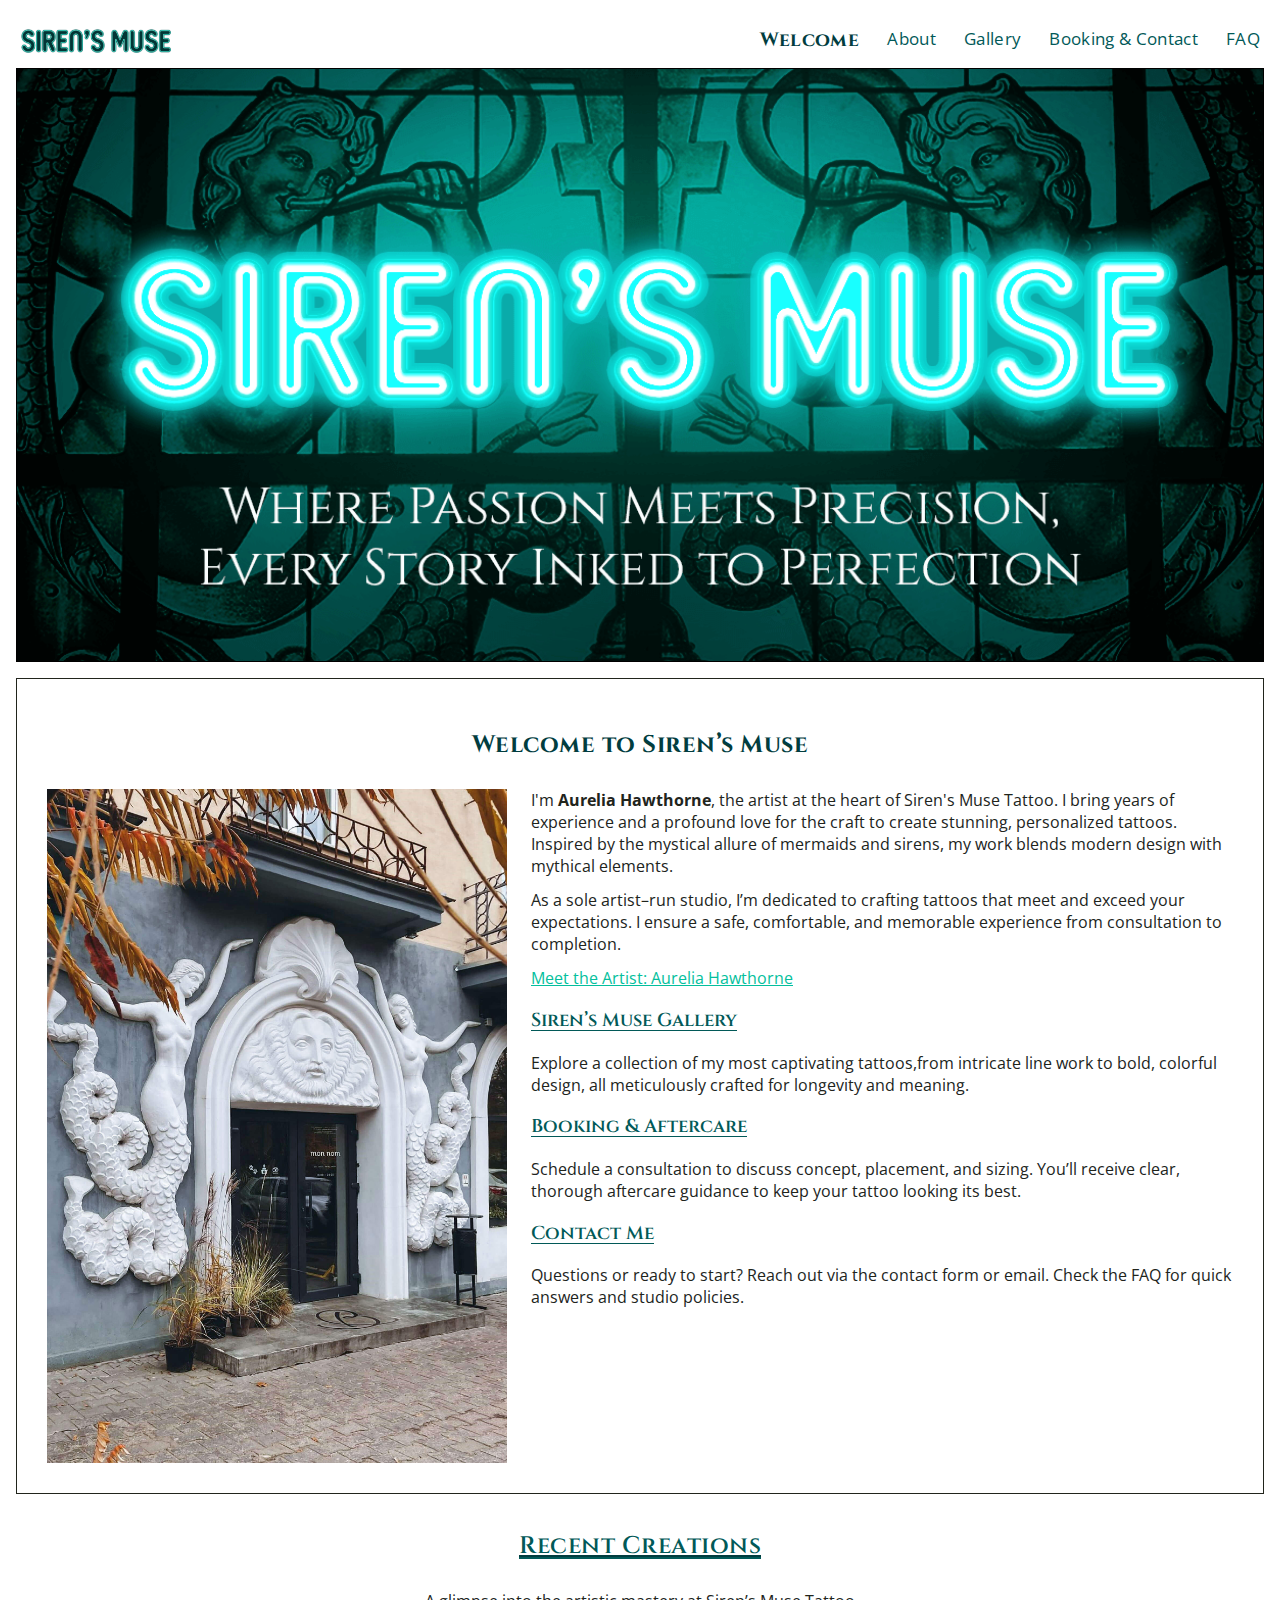
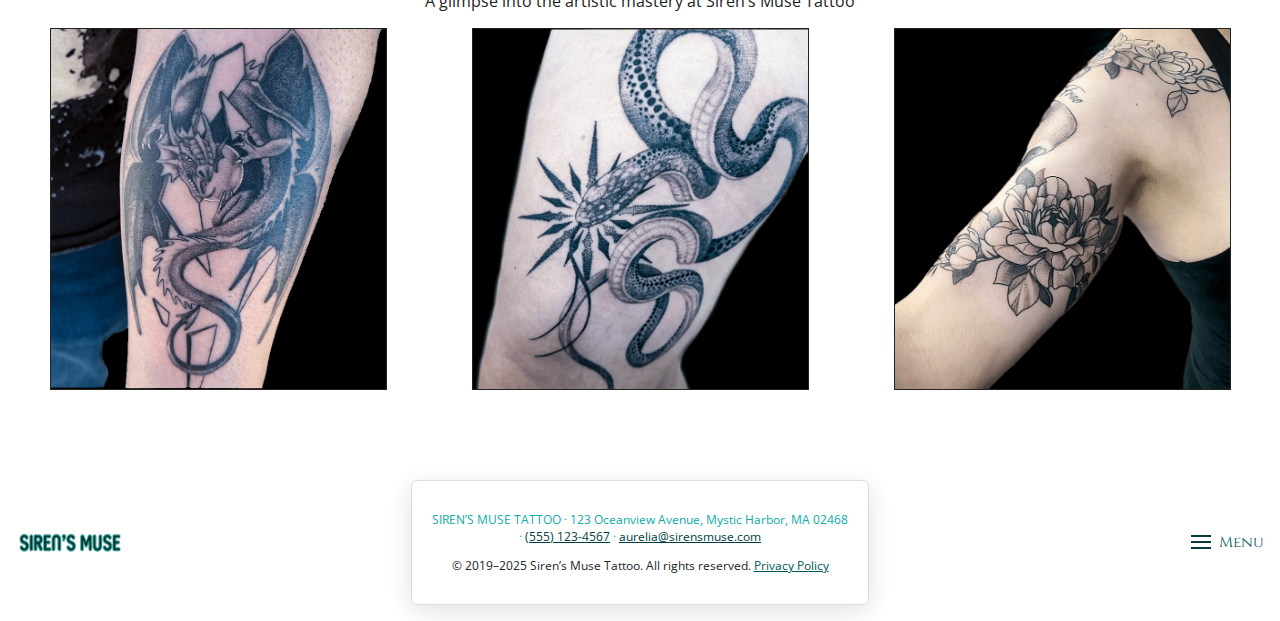
<file: index.html>
<!DOCTYPE html>
<html lang="en">
<head>
  <meta charset="UTF-8" />
  <title>Siren’s Muse Tattoo</title>
  <meta name="viewport" content="width=device-width, initial-scale=1.0" />
  <meta
    name="description"
    content="Welcome to Siren’s Muse Tattoo. Explore the artistry of Aurelia Hawthorne and discover stunning, personalized tattoos inspired by myth and modern design."
  />
  <link rel="stylesheet" href="./Resources/style.css" />
  <link rel="preconnect" href="https://fonts.googleapis.com" />
  <link rel="preconnect" href="https://fonts.gstatic.com" crossorigin />
  <link href="https://fonts.googleapis.com/css2?family=Cinzel:wght@400..900&family=Open+Sans:ital,wght@0,300..800;1,300..800&display=swap" rel="stylesheet" />
</head>

<body>
  <!-- Header -->
  <header class="site-header">
    <div class="header-inner container">
      <a class="brand" href="index.html" aria-label="Siren’s Muse Tattoo — Home">
        <img src="./Resources/images/logo.png" alt="Siren’s Muse logo" width="160" height="40" />
      </a>

      <nav class="site-nav" aria-label="Primary">
        <ul class="nav-list">
          <li><a class="active" href="index.html" aria-current="page">Welcome</a></li>
          <li><a href="about.html">About</a></li>
          <li><a href="gallery.html">Gallery</a></li>
          <li><a href="booking.html">Booking &amp; Contact</a></li>
          <li><a href="faq.html">FAQ</a></li>
        </ul>
      </nav>
    </div>

    <!-- Hero -->
    <section class="hero" aria-label="Intro banner">
      <figure class="hero-figure">
        <img
          class="header"
          src="./Resources/images/home_page_header.png"
          alt="Siren’s Muse: Where passion meets precision—every story inked to perfection"
          width="1600"
          height="640"
        />
      </figure>
    </section>
  </header>

  <!-- Main -->
  <main id="main">
    <!-- Welcome -->
    <section class="section intro bordered" aria-labelledby="about-title">
      <header class="section-header">
        <h2 id="about-title">Welcome to Siren’s Muse</h2>
      </header>

      <div class="about-grid">
        <!-- Left panel: Image -->
        <aside class="about-aside">
          <figure class="studio-figure">
            <img
              class="table-img"
              src="./Resources/images/shop_front.jpg"
              alt="Studio entrance of Siren’s Muse Tattoo"
              width="450"
              height="600"
            />
          </figure>
        </aside>

        <!-- Right panel: Text -->
        <article class="about-content">
          <p>I'm <strong>Aurelia Hawthorne</strong>, the artist at the heart of Siren's Muse Tattoo. I bring years of experience and a profound love for the craft to create stunning, personalized tattoos. Inspired by the mystical allure of mermaids and sirens, my work blends modern design with mythical elements.</p>

          <p>As a sole artist–run studio, I’m dedicated to crafting tattoos that meet and exceed your expectations. I ensure a safe, comfortable, and memorable experience from consultation to completion.</p>

          <p class="about-cta">
            <a href="about.html">Meet the Artist: Aurelia Hawthorne</a>
          </p>

          <section class="site-information">
            <h3><a href="gallery.html">Siren’s Muse Gallery</a></h3>
            <p>Explore a collection of my most captivating tattoos,from intricate line work to bold, colorful design, all meticulously crafted for longevity and meaning.</p>
          </section>

          <section class="site-information">
            <h3><a href="booking.html">Booking &amp; Aftercare</a></h3>
            <p>Schedule a consultation to discuss concept, placement, and sizing. You’ll receive clear, thorough aftercare guidance to keep your tattoo looking its best.</p>
          </section>

          <section class="site-information">
            <h3><a href="booking.html">Contact Me</a></h3>
            <p>Questions or ready to start? Reach out via the contact form or email. Check the FAQ for quick answers and studio policies.</p>
          </section>
        </article>
      </div>
    </section>

    <!-- Recent Creations -->
    <section class="section gallery" aria-labelledby="recent-title">
      <header class="section-header">
        <h2 id="recent-title"><a href="gallery.html">Recent Creations</a></h2>
        <p>​A glimpse into the artistic mastery at Siren’s Muse Tattoo</p>
      </header>

      <ul class="card-grid" aria-label="Recent tattoos">
        <li>
          <figure class="card">
            <img class="tattoo" src="./Resources/images/dragon.png" alt="Small detailed dragon tattoo" width="335" height="360" />
          </figure>
        </li>
        <li>
          <figure class="card">
            <img class="tattoo" src="./Resources/images/snake.png" alt="Fine line snake tattoo" width="335" height="360" />
          </figure>
        </li>
        <li>
          <figure class="card">
            <img class="tattoo" src="./Resources/images/peonies.png" alt="Fine line peony floral tattoo" width="335" height="360" />
          </figure>
        </li>
      </ul>
    </section>
  </main>

  <!-- Footer with hamburger nav -->
  <footer class="site-footer">
    <div class="container footer-inner">
      <!-- Brand -->
      <a class="brand" href="index.html" aria-label="Siren’s Muse Tattoo — Home">
        <img class="footer-logo" src="./Resources/images/footer_logo.png" alt="Siren’s Muse logo" width="140" height="40" />
      </a>

      <!-- Address / contact -->
      <address class="contact" aria-label="Studio contact">
        <p class="contact-info">
          SIREN’S MUSE TATTOO · 123 Oceanview Avenue, Mystic Harbor, MA 02468 ·
          <a href="tel:+15551234567">(555) 123-4567</a> ·
          <a href="mailto:aurelia@sirensmuse.com">aurelia@sirensmuse.com</a>
        </p>
        <p class="copyright">
          &copy; <time datetime="2019">2019</time>–<time datetime="2025">2025</time> Siren’s Muse Tattoo.
          All rights reserved. <a href="./privacy_policy.html">Privacy Policy</a>
        </p>
      </address>

      <!-- Footer navigation with hamburger -->
      <nav class="footer-nav" aria-label="Site">
        <details class="hamburger">
          <summary class="hamburger-toggle" aria-label="Open site menu">
            <span class="hamburger-icon" aria-hidden="true"></span>
            <span class="hamburger-label">Menu</span>
          </summary>
          <div class="hamburger-panel" role="group" aria-label="Footer menu">
            <a href="index.html">Welcome</a>
            <a href="about.html">About</a>
            <a href="gallery.html">Gallery</a>
            <a href="booking.html">Booking &amp; Contact</a>
            <a href="faq.html">FAQ</a>
            <a href="privacy_policy.html">Privacy Policy</a>
          </div>
        </details>
      </nav>
    </div>
  </footer>

  <!-- Auto-close footer hamburger -->
  <script>
    (function () {
      const details = document.querySelector('.hamburger');
      if (!details) return;
      details.addEventListener('click', (e) => {
        const a = e.target.closest('a');
        if (a) details.open = false;
      });
      document.addEventListener('click', (e) => {
        if (!details.contains(e.target)) details.open = false;
      });
      document.addEventListener('keydown', (e) => {
        if (e.key === 'Escape') details.open = false;
      });
    })();
  </script>
</body>
</html>
</file>
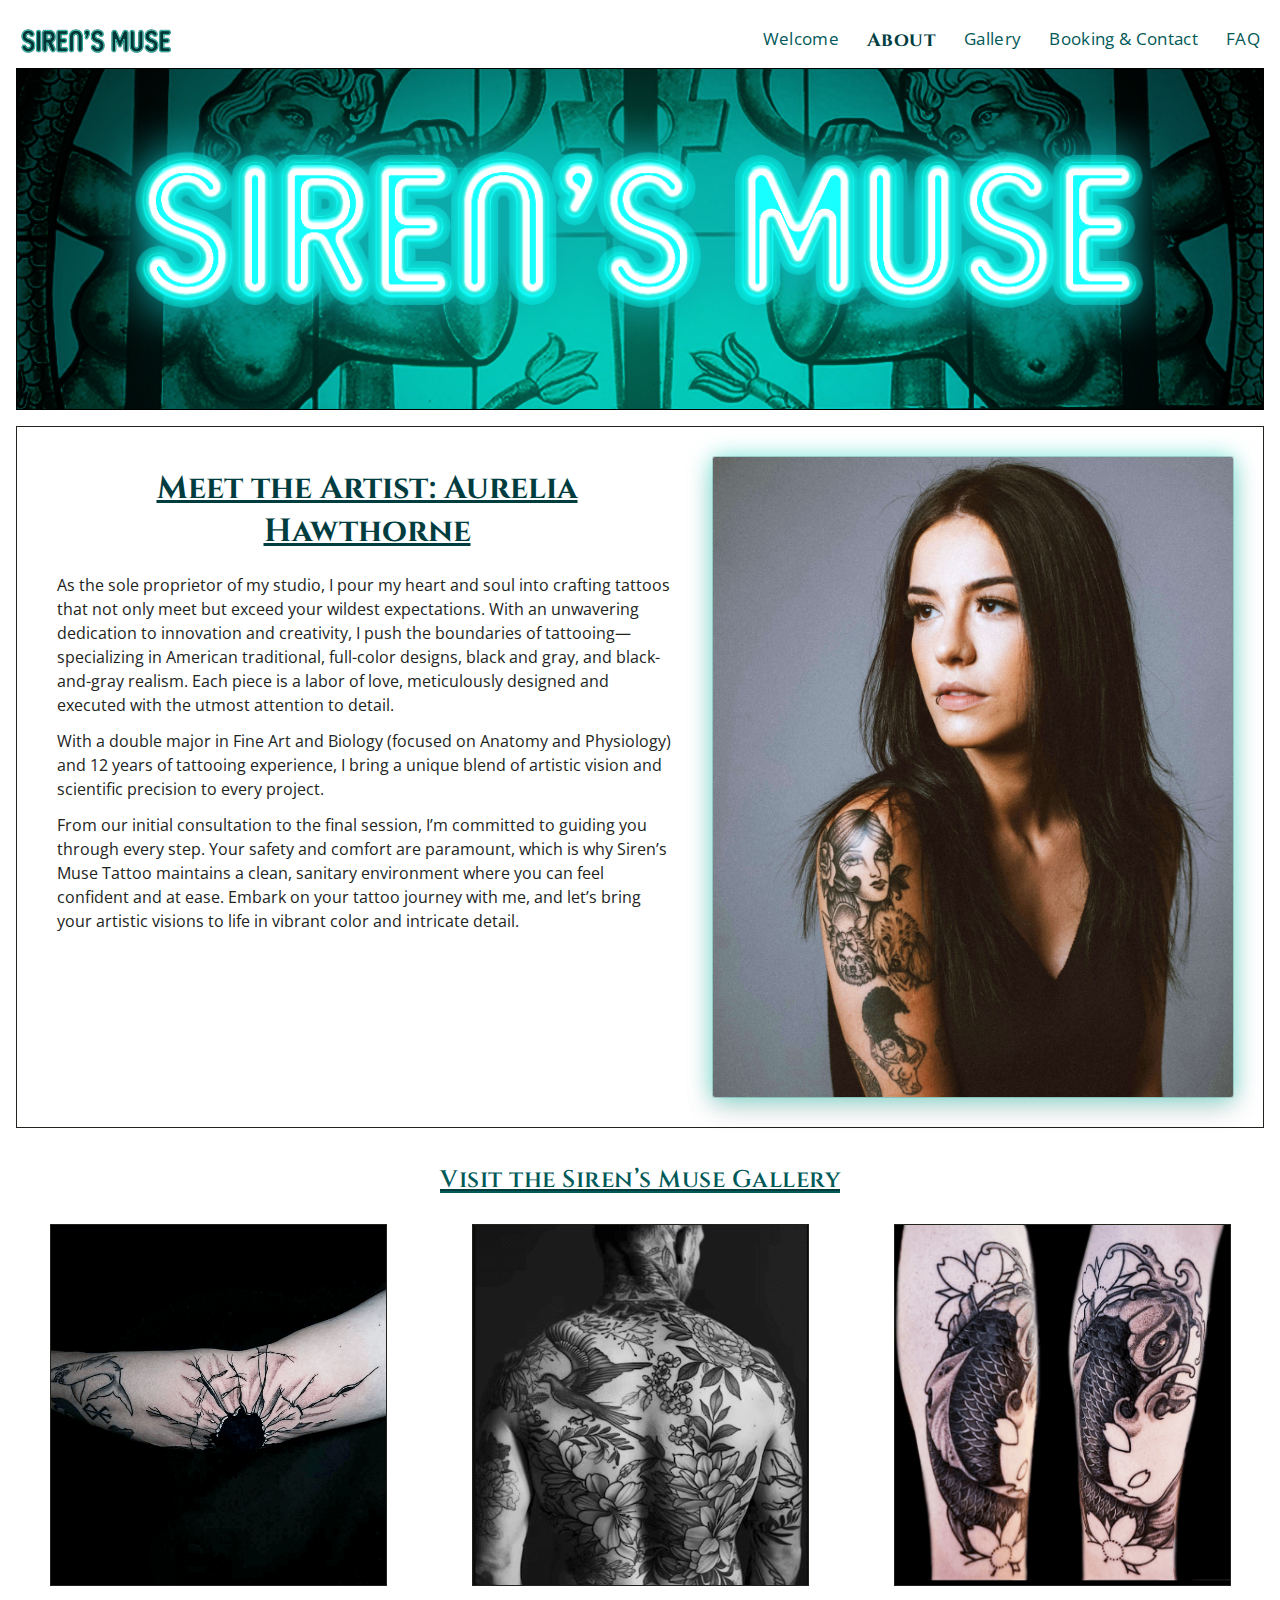
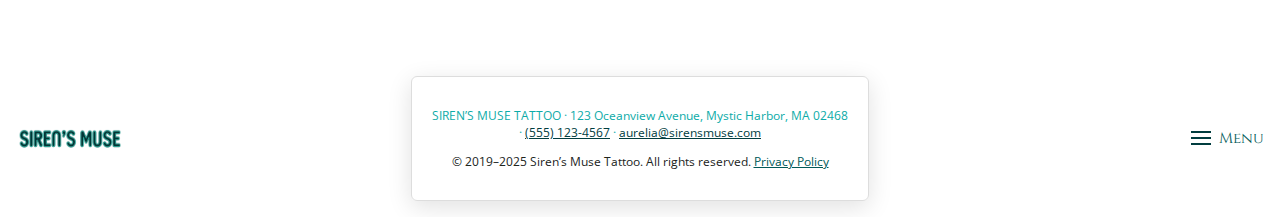
<file: about.html>
<!DOCTYPE html>
<html lang="en">
<head>
  <meta charset="UTF-8" />
  <title>Siren’s Muse Tattoo — About</title>
  <meta name="viewport" content="width=device-width, initial-scale=1.0" />
  <meta name="description" content="Meet Aurelia Hawthorne, the artist behind Siren’s Muse Tattoo. Learn about her journey, influences, and dedication to exceptional custom tattoos." />
  <link rel="stylesheet" href="./Resources/style.css" />
  <link rel="preconnect" href="https://fonts.googleapis.com" />
  <link rel="preconnect" href="https://fonts.gstatic.com" crossorigin />
  <link href="https://fonts.googleapis.com/css2?family=Cinzel:wght@400..900&family=Open+Sans:ital,wght@0,300..800;1,300..800&display=swap" rel="stylesheet" />
</head>

    <body>
    <!-- Header -->
    <header class="site-header">
        <div class="header-inner container">
        <a class="brand" href="index.html" aria-label="Siren’s Muse Tattoo — Home">
            <img src="./Resources/images/logo.png" alt="Siren’s Muse logo" width="160" height="40" />
        </a>

        <nav class="site-nav" aria-label="Primary">
            <ul class="nav-list">
            <li><a href="index.html">Welcome</a></li>
            <li><a class="active" href="about.html" aria-current="page">About</a></li>
            <li><a href="gallery.html">Gallery</a></li>
            <li><a href="booking.html">Booking &amp; Contact</a></li>
            <li><a href="faq.html">FAQ</a></li>
            </ul>
        </nav>
        </div>

        <!-- Page header / hero -->
        <section class="hero page-header" aria-label="About banner">
        <figure class="hero-figure">
            <img
            class="header-logo"
            src="./Resources/images/Page-Headers.png"
            alt="Siren’s Muse neon sign with mermaid illustrations in the background"
            width="1600"
            height="420"
            />
        </figure>
        </section>
    </header>

    <!-- Main -->
    <main id="main">
        <!-- MIRRORED PROFILE: text left, portrait right -->
        <section class="artist section bordered" aria-labelledby="artist-title">

        <!-- LEFT: Bio text -->
        <article class="artist-bio">
            <h1 class="artist_intro">Meet the Artist: Aurelia Hawthorne</h1>
            <p>
            As the sole proprietor of my studio, I pour my heart and soul into crafting tattoos that not only meet
            but exceed your wildest expectations. With an unwavering dedication to innovation and creativity, I push
            the boundaries of tattooing—specializing in American traditional, full-color designs, black and gray,
            and black-and-gray realism. Each piece is a labor of love, meticulously designed and executed with
            the utmost attention to detail.
            </p>

            <p>
            With a double major in Fine Art and Biology (focused on Anatomy and Physiology) and 12 years of tattooing
            experience, I bring a unique blend of artistic vision and scientific precision to every project.
            </p>

            <p>
            From our initial consultation to the final session, I’m committed to guiding you through every step.
            Your safety and comfort are paramount, which is why Siren’s Muse Tattoo maintains a clean, sanitary
            environment where you can feel confident and at ease. Embark on your tattoo journey with me, and let’s
            bring your artistic visions to life in vibrant color and intricate detail.
            </p>
        </article>

        <!-- RIGHT: Portrait -->
        <figure class="artist-portrait">
            <img
            src="./Resources/images/artist-portrait.jpg"
            alt="Portrait of Aurelia Hawthorne, artist and owner of Siren’s Muse Tattoo"
            width="520"
            height="640"
            />
        </figure>
        </section>

        <!-- Portfolio preview -->
        <section class="section gallery" aria-labelledby="portfolio-title">
        <header class="section-header">
            <h2 id="portfolio-title">
            <a href="gallery.html">Visit the Siren’s Muse Gallery</a>
            </h2>
        </header>

        <ul class="card-grid" aria-label="Recent tattoos">
            <li>
            <figure class="card">
                <img
                src="./Resources/images/shatter.png"
                alt="Forearm tattoo with shattered black ink effect"
                width="335" height="360"
                />
                <figcaption class="visually-hidden">Shatter effect tattoo</figcaption>
            </figure>
            </li>
            <li>
            <figure class="card">
                <img
                src="./Resources/images/full_back.png"
                alt="Full back black-and-white floral and bird tattoo"
                width="335" height="360"
                />
                <figcaption class="visually-hidden">Full-back floral and bird tattoo</figcaption>
            </figure>
            </li>
            <li>
            <figure class="card">
                <img
                src="./Resources/images/koi_fish.png"
                alt="Black and grey koi fish tattoo with florals"
                width="335" height="360"
                />
                <figcaption class="visually-hidden">Koi fish tattoo</figcaption>
            </figure>
            </li>
        </ul>
        </section>
    </main>

    <!-- Footer with hamburger nav -->
    <footer class="site-footer">
        <div class="container footer-inner">

        <!-- Brand -->
        <a class="brand" href="index.html" aria-label="Siren’s Muse Tattoo — Home">
            <img class="footer-logo" src="./Resources/images/footer_logo.png" alt="Siren’s Muse logo" width="140" height="40" />
        </a>

        <!-- Address / contact -->
        <address class="contact" aria-label="Studio contact">
            <p class="contact-info">
            SIREN’S MUSE TATTOO · 123 Oceanview Avenue, Mystic Harbor, MA 02468 ·
            <a href="tel:+15551234567">(555) 123-4567</a> ·
            <a href="mailto:aurelia@sirensmuse.com">aurelia@sirensmuse.com</a>
            </p>
            <p class="copyright">
            &copy; <time datetime="2019">2019</time>–<time datetime="2025">2025</time> Siren’s Muse Tattoo.
            All rights reserved. <a href="./privacy_policy.html">Privacy Policy</a>
            </p>
        </address>

        <!-- Footer navigation with hamburger (no <ul>) -->
        <nav class="footer-nav" aria-label="Site">
            <details class="hamburger">
            <summary class="hamburger-toggle" aria-label="Open site menu">
                <span class="hamburger-icon" aria-hidden="true"></span>
                <span class="hamburger-label">Menu</span>
            </summary>

            <!-- Vertically stacked links -->
            <div class="hamburger-panel" role="group" aria-label="Footer menu">
                <a href="index.html">Welcome</a>
                <a href="about.html" aria-current="page">About</a>
                <a href="gallery.html">Gallery</a>
                <a href="booking.html">Booking &amp; Contact</a>
                <a href="faq.html">FAQ</a>
                <a href="privacy_policy.html">Privacy Policy</a>
            </div>
            </details>
        </nav>
        </div>
    </footer>

    <!-- Auto-close footer hamburger -->
    <script>
        (function () {
        const details = document.querySelector('.hamburger');
        if (!details) return;
        details.addEventListener('click', (e) => {
            const a = e.target.closest('a');
            if (a) details.open = false;
        });
        document.addEventListener('click', (e) => {
            if (!details.contains(e.target)) details.open = false;
        });
        document.addEventListener('keydown', (e) => {
            if (e.key === 'Escape') details.open = false;
        });
        })();
    </script>
    </body>
</html>
</file>
<file: Resources/style.css>
/* ==================== Palette & Typography ==================== */
:root{
  --mint:#0CE3CA;           /* glow accent */
  --mint-700:#04bf9d;       /* bright teal */
  --teal:#015958;           /* deep teal (links/headings) */
  --teal-900:#013D3F;       /* darker teal */
  --ink:#21241c;            /* body text / borders */
  --bg:#ffffff;
  --overlay: rgba(255,255,255,.92);
  --glass: rgba(255,255,255,.85);
}
html{scroll-behavior:smooth}
body{
  margin:auto;
  padding:1em;
  max-width:1260px;
  color:var(--ink);
  background:var(--bg);
  font-family:"Open Sans",system-ui,-apple-system,Segoe UI,Roboto,sans-serif;
}
h1,h2,h3{font-family:"Cinzel",serif}
h1,h2{color:var(--teal-900)}
h3{color:var(--teal)}
a{color:var(--teal);cursor:pointer}
a:visited{color:var(--teal-900)}
/* heading links */
h1 a,h2 a,h3 a,h4 a,h5 a,h6 a{
  color:var(--teal);
  text-decoration:underline;
  text-underline-offset:4px;
  font-weight:600;
  transition:color .25s ease,text-decoration-color .25s ease;
}
h1 a:hover,h2 a:hover,h3 a:hover,h4 a:hover,h5 a:hover,h6 a:hover,
h1 a:focus,h2 a:focus,h3 a:focus,h4 a:focus,h5 a:focus,h6 a:focus{
  color:var(--mint-700); text-decoration-color:var(--mint-700);
}

/* ==================== Header / Nav ==================== */
.site-header{padding-top:.25rem}
.header-inner{display:flex;align-items:center;justify-content:space-between}
.brand img{display:block}
.site-nav .nav-list{list-style:none;margin:0;padding:0;display:flex;gap:1.25rem}
.site-nav a{
  text-decoration:none;color:var(--teal);
  font-size:1.05rem;letter-spacing:.02em;padding:.5rem .25rem;
  transition:color .25s ease,font-size .25s ease;
}
.site-nav a:hover,.site-nav a:focus{
  color:var(--mint-700);text-decoration:underline;text-underline-offset:4px;
}
.site-nav a.active,.site-nav [aria-current="page"]{
  font-size:1.2rem;font-weight:700;font-family:"Cinzel",serif;
  color:var(--teal-900);text-decoration:none;
}

/* ==================== Hero ==================== */
.hero{margin-block:.5rem 1rem}
.hero-figure{margin:0;border:1px solid #000}
.hero-figure img{display:block;width:100%;height:auto}

/* ==================== Sections ==================== */
.section{padding:1rem 0}
.section-header h2{text-align:center;padding:0 0 .5rem;letter-spacing:.5px}
.bordered{border:1px solid var(--ink);padding:30px;background:var(--bg)}

/* ==================== Home intro grid (if used elsewhere) ==================== */
.about-grid{
  display:grid;grid-template-columns:460px 1fr;gap:24px;align-items:start;
}
.eyebrow{font-family:"Cinzel",serif;color:var(--teal-900);font-weight:700;line-height:1.1;margin:0 0 12px}
.studio-figure{margin:0}
.studio-figure img{width:100%;height:auto;display:block}
.about-content p{margin:0 0 12px 0}
.about-cta a{color:var(--mint-700);text-decoration:underline}

/* ==================== ABOUT page – mirrored profile (text left, portrait right) ==================== */
.artist_intro{
  text-decoration:underline;color:var(--teal-900);
  text-align:center;padding:10px 0;margin:0 0 10px;
}
.artist.section{
  display:grid;
  grid-template-columns: 1fr 520px; /* text column + portrait column */
  gap:26px;
  align-items:start;
}
.artist-bio{padding:0 10px}
.artist-bio p{margin:0 0 12px;line-height:1.5}
.artist-portrait{margin:0}
.artist-portrait img{
  width:520px;height:640px;object-fit:cover;display:block;border-radius:2px;
  box-shadow:
    0 0 22px rgba(12,227,202,.55),
    0 10px 28px rgba(0,0,0,.18),
    0 0 0 1px rgba(0,0,0,.18);
}

/* ==================== Gallery ==================== */
.gallery{text-align:center;padding-bottom:60px}
.gallery h2{text-decoration:underline}
.card-grid{
  list-style:none;margin:10px 0 0;padding:0;
  display:grid;grid-template-columns:repeat(3,1fr);gap:18px;justify-items:center;
}
.card{width:335px;height:360px;margin:0;border:1px solid var(--ink);background:#fff;overflow:hidden}
.card img{width:100%;height:100%;object-fit:cover;display:block}
.card{box-shadow:0 0 0 4px rgba(12,227,202,.25) inset}

/* ==================== Booking / Contact ==================== */
.content{
  padding:2em;background-image:url(./images/siren_background.png);
  background-size:cover;background-position:center;text-align:center;
}
.centered-message{
  max-width:800px;margin:0 auto 20px auto;padding:2em;
  font-family:"Cinzel",serif;color:#023535;background-color:var(--overlay);
  text-align:left;border-radius:6px;box-shadow:0 6px 24px rgba(0,0,0,.15);
}
.contact-wrapper{display:flex;justify-content:center;align-items:flex-start;gap:24px;flex-wrap:wrap;margin-top:10px}
.contact,.form{
  max-width:600px;flex:1;min-width:420px;padding:1.5em;border:1px solid #ddd;border-radius:6px;
  background-color:var(--glass);text-align:left;box-shadow:0 6px 24px rgba(0,0,0,.12);
}
.contact h2,.form h2{font-family:"Cinzel",serif;color:var(--teal-900);margin-top:0}
.contact table{width:100%;border-collapse:collapse;margin-top:14px;border-radius:5px;overflow:hidden}
.contact table,.contact th,.contact td{border:1px solid #ddd}
.contact th,.contact td{padding:10px;text-align:left}
.contact th{background:#023535;color:#fff;font-family:"Cinzel",serif}
.contact-form label{font-family:"Cinzel",serif;color:#023535;display:block;margin:.75em 0 .35em}
.contact-form input,.contact-form textarea{
  width:100%;padding:.6em;border:1px solid #ddd;border-radius:5px;font-family:"Open Sans",sans-serif;background:#fff;
}
.contact-form button{
  display:inline-block;margin-top:.5em;padding:.7em 2em;border:none;border-radius:6px;
  background-color:var(--teal);color:#fff;font-family:"Cinzel",serif;font-size:larger;cursor:pointer;
  transition:background-color .25s ease,transform .06s ease;
}
.contact-form button:hover{background-color:#023535}
.contact-form button:active{transform:translateY(1px)}

/* ==================== FAQ ==================== */
.faq{background-image:url(./images/siren_background.png);background-size:cover;background-position:center;padding-bottom:60px}
.faq-title{text-align:center;color:#0CABA8;text-decoration:underline;margin-top:0;padding-top:10px}
.faq-section{
  max-width:860px;margin:0 auto;padding:1.25em 1.25em 1.5em;border:1px solid #ddd;border-radius:6px;background-color:var(--glass);
  box-shadow:0 6px 24px rgba(0,0,0,.12);
}
.faq-item{margin-bottom:1.25em}
.faq-item h3{margin:0 0 .5em 0;color:var(--teal-900);font-weight:700}
.faq-item p{margin:0}

/* ==================== Footer (centered, hamburger opens upward) ==================== */
.site-footer{
  display:flex;justify-content:center;padding-top:30px;background:var(--bg);
}
.footer-inner{
  /* GRID ensures address block is dead-center between brand & menu */
  display:grid;
  grid-template-columns: 1fr minmax(280px, 520px) 1fr; /* left | centered address | right */
  align-items:center;
  gap:20px;
  width:100%;
  max-width:1260px;
}
.footer-logo{max-height:30px;max-width:108px;justify-self:start}

/* address/contact centered in the middle column */
address.contact{
  grid-column:2;            /* middle column */
  justify-self:center;      /* center in that column */
  max-width:420px;
  font-size:12px;
  text-align:center;
  font-style:normal;
  margin:0;
}
.contact-info{color:#0CABA8;margin-bottom:.5em}
.contact-info a{color:var(--teal-900)}

/* footer nav sits on the right column; menu opens UP */
.footer-nav{
  grid-column:3;            /* right column */
  justify-self:end;
  position:relative;        /* anchor for absolute panel */
}

/* hamburger UI */
.hamburger{position:relative}
.hamburger summary{list-style:none;cursor:pointer}
.hamburger summary::-webkit-details-marker{display:none}
.hamburger-toggle{
  display:flex;align-items:center;gap:.5rem;
  font-family:"Cinzel",serif;font-size:.95rem;color:var(--teal);cursor:pointer;
}
.hamburger-toggle:hover{color:var(--mint-700)}
.hamburger-icon{
  display:inline-block;width:20px;height:2px;background:var(--teal-900);position:relative;
}
.hamburger-icon::before,.hamburger-icon::after{
  content:"";position:absolute;left:0;width:20px;height:2px;background:var(--teal-900);
}
.hamburger-icon::before{top:-6px}
.hamburger-icon::after{top:6px}

/* DROPDOWN PANEL — positioned ABOVE the toggle */
.hamburger-panel{
  position:absolute;
  bottom: calc(100% + 10px);    /* ⬆️ open UPWARD above the toggle */
  right: 0;
  z-index: 50;
  display:flex;
  flex-direction:column;
  min-width: 220px;
  padding:.75rem;
  background:var(--glass);
  border:1px solid #ddd;
  border-radius:6px;
  box-shadow:0 -6px 16px rgba(0,0,0,.12); /* shadow above */
}
.hamburger[open] .hamburger-panel{display:flex}
.hamburger-panel a{
  padding:.4rem 0;font-family:"Cinzel",serif;color:var(--teal-900);
  text-decoration:none;transition:color .25s ease;
}
.hamburger-panel a:hover{color:var(--mint-700);text-decoration:underline}

/* ==================== Responsive (desktop-first) ==================== */
@media (max-width: 1040px){
  .artist.section{grid-template-columns: 1fr 480px}
  .artist-portrait img{width:480px;height:600px}
}
@media (max-width: 980px){
  .about-grid{grid-template-columns:1fr}
  .artist.section{grid-template-columns:1fr}
  .artist-portrait img{width:100%;height:auto}
  .card-grid{grid-template-columns:1fr 1fr}
  .contact,.form{min-width:unset}
}
@media (max-width: 720px){
  /* Footer stacks but keeps address centered */
  .footer-inner{
    grid-template-columns: 1fr;
    grid-auto-rows: auto;
    row-gap: 14px;
  }
  .footer-logo{justify-self:center}
  address.contact{grid-column:1;justify-self:center}
  .footer-nav{grid-column:1;justify-self:center}
  /* keep upward dropdown; center it on narrow screens */
  .hamburger-panel{right:auto;left:50%;transform:translateX(-50%)}
}
@media (max-width: 640px){
  .card-grid{grid-template-columns:1fr}  /* gallery stacks vertically */
}
</file>
